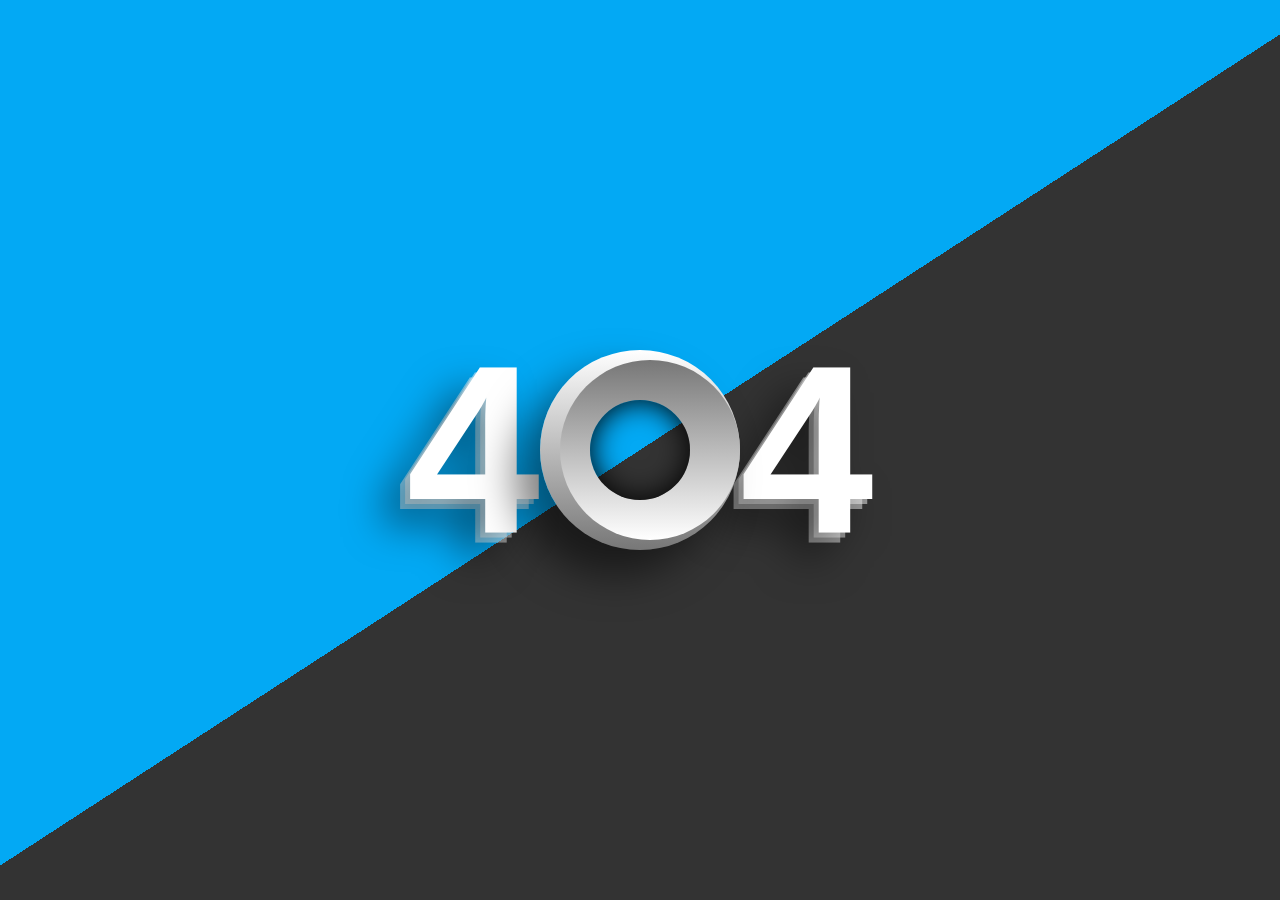
<file: index.html>
<!DOCTYPE html>
<html>
<head>
	<meta charset="utf-8">
	<title>Typograph</title>
	<link rel="stylesheet" type="text/css" href="style.css">
	<link rel="stylesheet" href="https://fonts.googleapis.com/css?family=Tangerine">
</head>
<body>
	<div class="box">
		<h2>4<span class="zero"></span>4</h2> 
	</div>
</body>
</html>
</file>
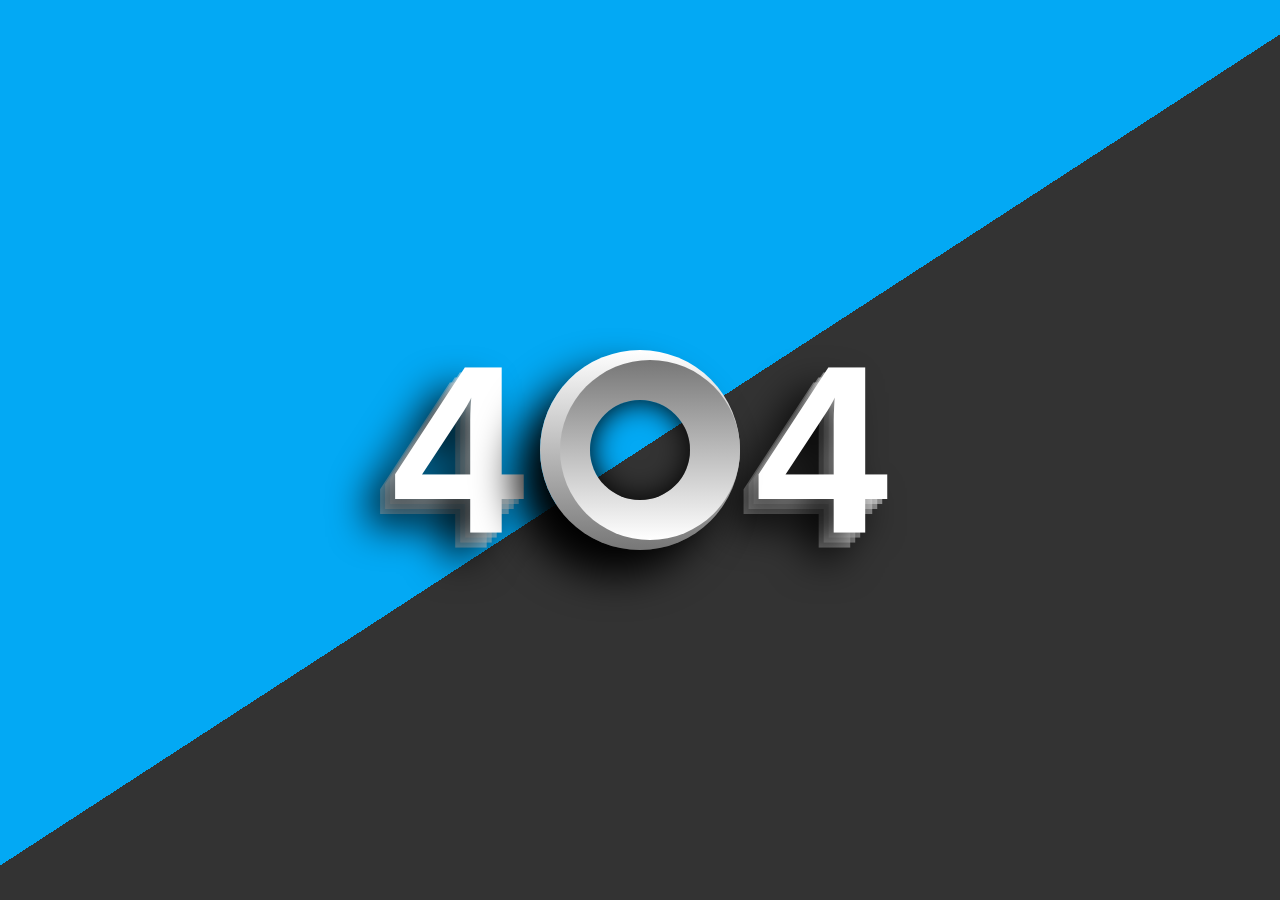
<file: proto/index.html>
<!DOCTYPE html>
<html>
<head>
	<meta charset="utf-8">
	<title>Typograph</title>
	<link rel="stylesheet" type="text/css" href="style.css">
	<link rel="stylesheet" href="https://fonts.googleapis.com/css?family=Tangerine">
</head>
<body>
	<div class="box">
		<h2>4<span class="zero"></span>4</h2>
	</div>
</body>
</html>
</file>
<file: style.css>
*{
	margin: 0;
	padding: 0;
	box-sizing: border-box;
	font-family: poppins, sans-serif;
}
body{
	display: flex;
	justify-content: center;
	align-items: center;
	min-height: 100vh;
	background: linear-gradient( 147deg, #03a9f4, #03a9f4 50%, #333 50%, #333);
}
.box{
	position: relative;
}
.box h2{
	color: #fff;
	display: flex;
	justify-content: center;
	align-items: center;
	font-size: 15em;
	text-shadow: -25px 25px 40px rgba(0,0,0,0.5),
				 -5px 5px 0 rgba(255,255,255,0.5),
				 -10px 10px 0 rgba(255,255,255,0.5)
				 ;

}
.zero{
	position: relative;
	display: inline-block;
	width: 200px;
	height: 200px;
	background: linear-gradient(to bottom, #fff, #777);
	border-radius: 50%;
	margin: 0, 15px;
	box-shadow: -25px 25px 40px rgba(0,0,0,0.5);
}
.zero:before{
	content: "";
	position: absolute;
	top: 50%;
	right: 0;
	transform: translateY(-50%);
	width: 180px;
	height: 180px;
	background: linear-gradient(to top, #fff, #777);
	border-radius: 50%;
}
.zero:after{
	content: "";
	position: absolute;
	top: 50%;
	left: 50%;
	transform: translate(-50%,-50%);
	width: 100px;
	height: 100px;
	background: linear-gradient( 147deg, #03a9f4, #03a9f4 50%, #333 50%, #333);
	border-radius: 50%;
	box-shadow: inset 0 0 30px rgba(0, 0, 0, 1.0);
	animation: animate 3s steps(100) infinite;
	
}
@keyframes animate
{
	0%{
		transform: translate(-50%,-50%) rotate(0deg);
		
	}
	100%{
		transform: translate(-50%,-50%) rotate(360deg);

	}
}
</file>
<file: proto/style.css>
*{
	margin: 0;
	padding: 0;
	box-sizing: border-box;
	font-family: poppins, sans-serif;
}
body{
	display: flex;
	align-items: center;
	justify-content: center;
	min-height: 100vh;
	background: linear-gradient(147deg, #03a9f4, #03a9f4 50%, #333 50%, #333);
}
.box{
	position: relative;
}
h2{
	color: #fff;
	display: flex;
	align-items: center;
	justify-content: center;
	font-size: 15em;
	text-shadow: -25px 25px 40px rgba(0, 0, 0, 1.0),
				 -5px 5px 0 rgba(255,255,255,0.5),
				 -10px 10px 0 rgba(255,255,255,0.5),
				 -15px 15px 0 rgba(255,255,255,0.5);
}
h2 .zero{
	position: relative;
	display: inline-block;
	width: 200px;
	height: 200px;
	background: linear-gradient(to bottom, #fff, #777);
	border-radius: 50%;
	margin: 0 15px;
	box-shadow: -25px 25px 40px rgba(0, 0, 0, 1.0);
}
h2 .zero:before{
	content: "";
	position: absolute;
	top: 50%;
	right: 0;
	transform: translateY(-50%);
	width: 180px;
	height: 180px;
	background: linear-gradient(to top, #fff, #777);
	border-radius: 50%;
}
h2 .zero:after{
	content: "";
	position: absolute;
	top: 50%;
	left: 50%;
	transform: translate(-50%,-50%);
	width: 100px;
	height: 100px;
	background: linear-gradient(147deg, #03a9f4, #03a9f4 50%, #333 50%, #333);
	border-radius: 50%;
	box-shadow: inset 0 0 30px rgba(0,0,0,1);
	animation: animate 4s steps(400) infinite;
}
@keyframes animate
{
	0%{
		transform: translate(-50%,-50%) rotate(0);
	}
	100%{
		transform: translate(-50%,-50%) rotate(360deg);
	}
}
</file>
